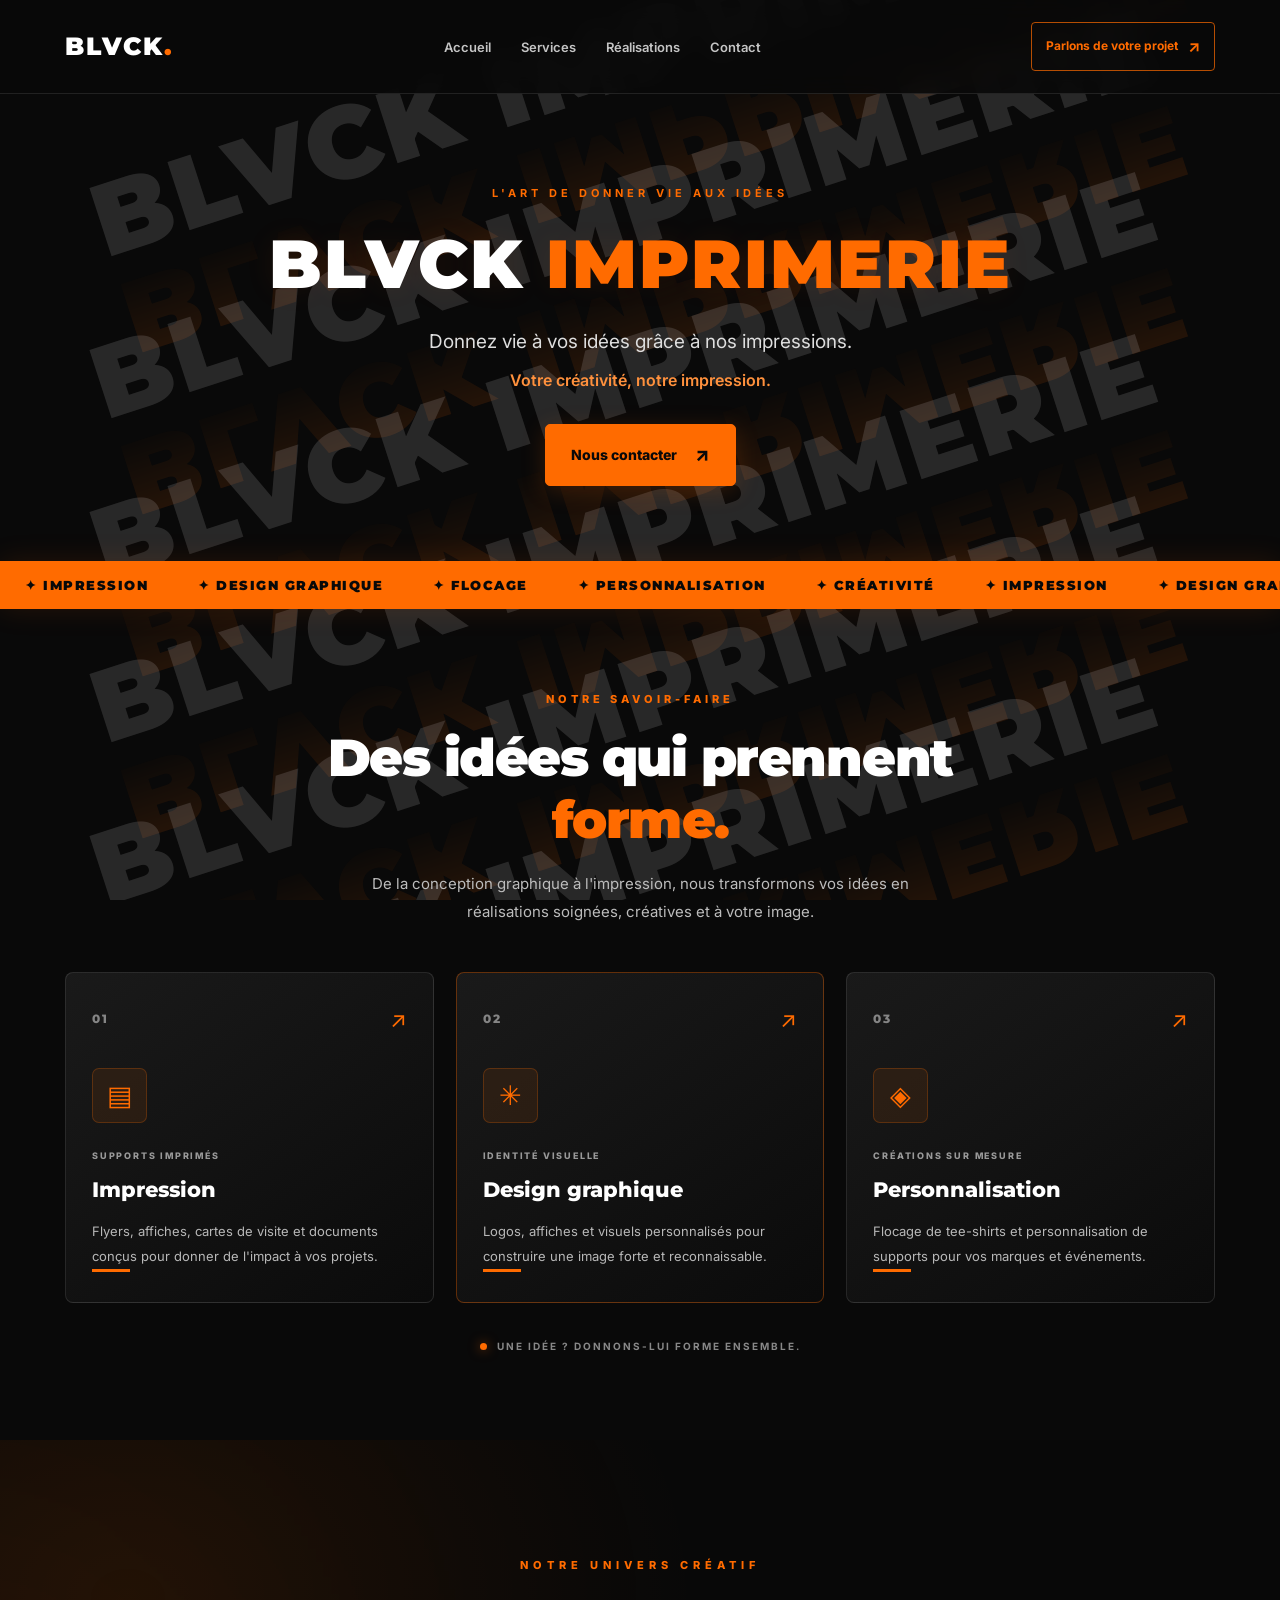
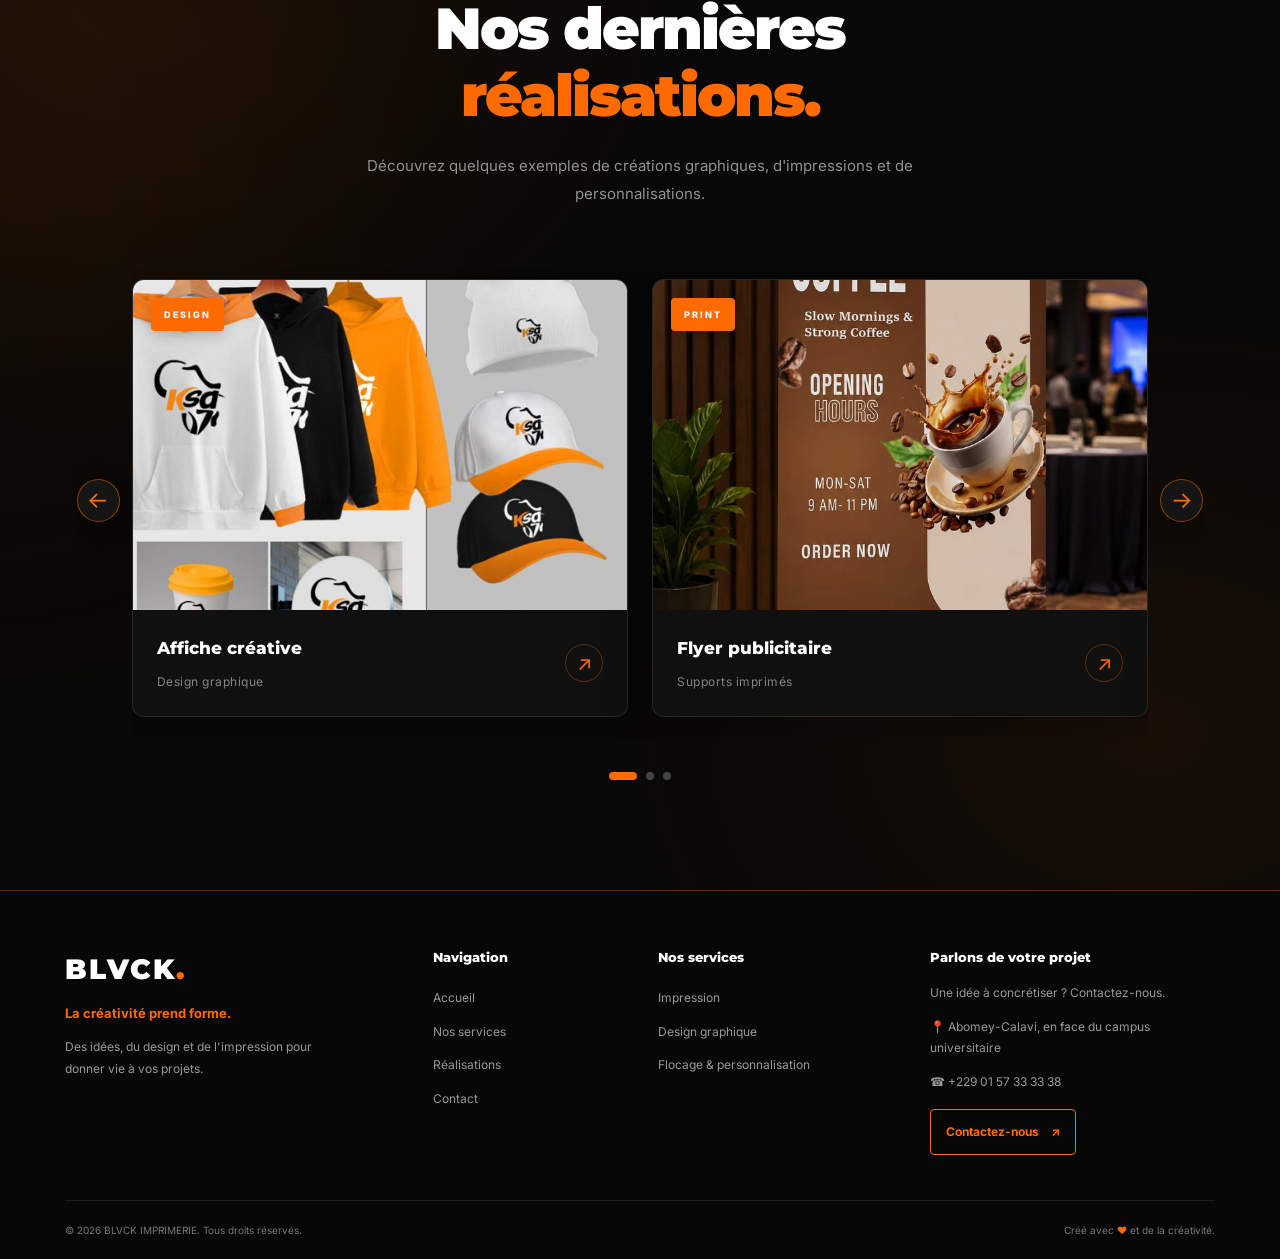
<file: index.html>
<!DOCTYPE html>
<html lang="fr">

<head>
    <meta charset="UTF-8">
    <meta name="viewport" content="width=device-width, initial-scale=1.0">

    <!-- SEO -->
    <title>BLVCK Imprimerie | Impression & Design graphique à Abomey-Calavi</title>

    <meta name="description" content="BLVCK Imprimerie au Bénin : impression, design graphique, flyers, affiches, logos et flocage personnalisé à Abomey-Calavi.">

    <link rel="canonical" href="https://deadlydav-bi.github.io/Blvck-Imprimerie/">

    <meta name="theme-color" content="#090909">

    <!-- OPEN GRAPH -->
    <meta property="og:type" content="website">
    <meta property="og:title" content="BLVCK IMPRIMERIE | Créativité & Impression">
    <meta property="og:description" content="Impression, design graphique, flocage et personnalisation à Abomey-Calavi, en face du campus.">
    <meta property="og:locale" content="fr_BJ">
    <meta property="og:site_name" content="BLVCK IMPRIMERIE">
    <meta property="og:url" content="https://deadlydav-bi.github.io/Blvck-Imprimerie/">
    <meta property="og:image" content="https://deadlydav-bi.github.io/Blvck-Imprimerie/images/og-blvck.png">

    <!-- TWITTER / X -->
    <meta name="twitter:card" content="summary_large_image">
    <meta name="twitter:title" content="BLVCK IMPRIMERIE | Créativité & Impression">
    <meta name="twitter:description" content="Impression, design graphique, flocage et personnalisation à Abomey-Calavi, au Bénin.">
    <meta name="twitter:image" content="https://deadlydav-bi.github.io/Blvck-Imprimerie/images/og-blvck.png">

    <!-- FAVICON -->
    <link rel="icon" type="image/svg+xml" href="./images/favicon.svg">

    <!-- CSS -->
    <link rel="stylesheet" href="./style.css">
</head>

<body>

    <!-- FILIGRANE GLOBAL BLVCK -->
    <div class="watermark" aria-hidden="true">

        <div class="watermark-line ligne-1">
            <span>BLVCK IMPRIMERIE</span>
            <span class="reflection">BLVCK IMPRIMERIE</span>
        </div>

        <div class="watermark-line ligne-2">
            <span>BLVCK IMPRIMERIE</span>
            <span class="reflection">BLVCK IMPRIMERIE</span>
        </div>

        <div class="watermark-line ligne-3">
            <span>BLVCK IMPRIMERIE</span>
            <span class="reflection">BLVCK IMPRIMERIE</span>
        </div>

        <div class="watermark-line ligne-4">
            <span>BLVCK IMPRIMERIE</span>
            <span class="reflection">BLVCK IMPRIMERIE</span>
        </div>

        <div class="watermark-line ligne-5">
            <span>BLVCK IMPRIMERIE</span>
            <span class="reflection">BLVCK IMPRIMERIE</span>
        </div>

        <div class="watermark-line ligne-6">
            <span>BLVCK IMPRIMERIE</span>
            <span class="reflection">BLVCK IMPRIMERIE</span>
        </div>

    </div>

    <!-- CONTENU COMPLET DU SITE -->
    <div class="site-content">

        <!-- EN-TÊTE ET NAVIGATION -->
        <header class="site-header">

            <a href="#accueil" class="logo" aria-label="Blvck Imprimerie - Accueil">
                BLVCK<span>.</span>
            </a>

            <button
                class="menu-toggle"
                type="button"
                aria-label="Ouvrir le menu"
                aria-expanded="false"
                aria-controls="menu-principal"
            >
                <span></span>
                <span></span>
                <span></span>
            </button>

            <nav class="navigation" id="menu-principal" aria-label="Navigation principale">
                <a href="#accueil">Accueil</a>
                <a href="#services">Services</a>
                <a href="#realisations">Réalisations</a>
                <a href="#contact">Contact</a>
            </nav>

            <a href="#contact" class="header-contact">
                Parlons de votre projet <span aria-hidden="true">↗</span>
            </a>

        </header>

        <!-- CONTENU PRINCIPAL -->
        <main>

            <!-- SECTION ACCUEIL -->
            <section class="accueil" id="accueil">

                <p class="sur-titre">L'ART DE DONNER VIE AUX IDÉES</p>

                <h1>BLVCK <span>IMPRIMERIE</span></h1>

                <p class="description">
                    Donnez vie à vos idées grâce à nos impressions.
                </p>

                <p class="slogan">
                    Votre créativité, notre impression.
                </p>

                <a href="#contact" class="bouton-contact">
                    Nous contacter <span aria-hidden="true">↗</span>
                </a>

            </section>

            <!-- BANDEAU DÉFILANT -->
            <div class="bandeau" aria-label="Nos spécialités">

                <div class="bandeau-contenu" aria-hidden="true">

                    <span>✦ IMPRESSION</span>
                    <span>✦ DESIGN GRAPHIQUE</span>
                    <span>✦ FLOCAGE</span>
                    <span>✦ PERSONNALISATION</span>
                    <span>✦ CRÉATIVITÉ</span>

                    <span>✦ IMPRESSION</span>
                    <span>✦ DESIGN GRAPHIQUE</span>
                    <span>✦ FLOCAGE</span>
                    <span>✦ PERSONNALISATION</span>
                    <span>✦ CRÉATIVITÉ</span>

                </div>

            </div>

            <!-- SECTION NOS SERVICES -->
            <section class="services-pro" id="services">

                <div class="services-header">

                    <p class="services-label">NOTRE SAVOIR-FAIRE</p>

                    <h2>
                        Des idées qui prennent
                        <span>forme.</span>
                    </h2>

                    <p class="services-description">
                        De la conception graphique à l'impression,
                        nous transformons vos idées en réalisations
                        soignées, créatives et à votre image.
                    </p>

                </div>

                <div class="services-grid">

                    <!-- SERVICE 1 -->
                    <article class="service-card">

                        <div class="service-top">
                            <span class="service-number">01</span>
                            <span class="service-symbol" aria-hidden="true">↗</span>
                        </div>

                        <div class="service-icon" aria-hidden="true">▤</div>

                        <p class="service-category">SUPPORTS IMPRIMÉS</p>

                        <h3>Impression</h3>

                        <p class="service-text">
                            Flyers, affiches, cartes de visite et documents
                            conçus pour donner de l'impact à vos projets.
                        </p>

                        <span class="service-line" aria-hidden="true"></span>

                    </article>

                    <!-- SERVICE 2 -->
                    <article class="service-card service-featured">

                        <div class="service-top">
                            <span class="service-number">02</span>
                            <span class="service-symbol" aria-hidden="true">↗</span>
                        </div>

                        <div class="service-icon" aria-hidden="true">✳</div>

                        <p class="service-category">IDENTITÉ VISUELLE</p>

                        <h3>Design graphique</h3>

                        <p class="service-text">
                            Logos, affiches et visuels personnalisés pour
                            construire une image forte et reconnaissable.
                        </p>

                        <span class="service-line" aria-hidden="true"></span>

                    </article>

                    <!-- SERVICE 3 -->
                    <article class="service-card">

                        <div class="service-top">
                            <span class="service-number">03</span>
                            <span class="service-symbol" aria-hidden="true">↗</span>
                        </div>

                        <div class="service-icon" aria-hidden="true">◈</div>

                        <p class="service-category">CRÉATIONS SUR MESURE</p>

                        <h3>Personnalisation</h3>

                        <p class="service-text">
                            Flocage de tee-shirts et personnalisation
                            de supports pour vos marques et événements.
                        </p>

                        <span class="service-line" aria-hidden="true"></span>

                    </article>

                </div>

                <div class="services-footer">

                    <span class="footer-dot" aria-hidden="true"></span>

                    <p>UNE IDÉE ? DONNONS-LUI FORME ENSEMBLE.</p>

                </div>

            </section>

            <!-- SECTION NOS RÉALISATIONS -->
            <section class="realisations" id="realisations">

                <div class="realisations-header">

                    <p class="realisations-label">NOTRE UNIVERS CRÉATIF</p>

                    <h2>Nos dernières <span>réalisations.</span></h2>

                    <p class="realisations-description">
                        Découvrez quelques exemples de créations graphiques,
                        d'impressions et de personnalisations.
                    </p>

                </div>

                <div class="realisations-slider">

                    <button
                        class="slider-btn slider-prev"
                        type="button"
                        aria-label="Réalisation précédente"
                    >
                        ←
                    </button>

                    <div class="realisations-track">

                        <!-- RÉALISATION 1 -->
                        <article class="realisation-card">

                            <div class="realisation-visuel">

                                <span class="visuel-tag">DESIGN</span>

                                <img
                                    src="images/realisation-1.jpg"
                                    alt="Affiche créative réalisée par BLVCK"
                                    loading="lazy"
                                >

                            </div>

                            <div class="realisation-info">

                                <div>
                                    <h3>Affiche créative</h3>
                                    <p>Design graphique</p>
                                </div>

                                <span class="realisation-fleche" aria-hidden="true">↗</span>

                            </div>

                        </article>

                        <!-- RÉALISATION 2 -->
                        <article class="realisation-card">

                            <div class="realisation-visuel">

                                <span class="visuel-tag">PRINT</span>

                                <img
                                    src="images/realisation-2.jpg"
                                    alt="Flyer publicitaire réalisé par BLVCK"
                                    loading="lazy"
                                >

                            </div>

                            <div class="realisation-info">

                                <div>
                                    <h3>Flyer publicitaire</h3>
                                    <p>Supports imprimés</p>
                                </div>

                                <span class="realisation-fleche" aria-hidden="true">↗</span>

                            </div>

                        </article>

                        <!-- RÉALISATION 3 -->
                        <article class="realisation-card">

                            <div class="realisation-visuel">

                                <span class="visuel-tag">CUSTOM</span>

                                <img
                                    src="images/realisation-3.jpg"
                                    alt="Tee-shirt personnalisé par BLVCK"
                                    loading="lazy"
                                >

                            </div>

                            <div class="realisation-info">

                                <div>
                                    <h3>Tee-shirt personnalisé</h3>
                                    <p>Flocage &amp; personnalisation</p>
                                </div>

                                <span class="realisation-fleche" aria-hidden="true">↗</span>

                            </div>

                        </article>

                    </div>

                    <button
                        class="slider-btn slider-next"
                        type="button"
                        aria-label="Réalisation suivante"
                    >
                        →
                    </button>

                </div>

                <!-- INDICATEURS DU SLIDER -->
                <div class="slider-indicators" aria-label="Navigation du slider">

                    <button
                        class="slider-indicator actif"
                        type="button"
                        aria-label="Afficher la réalisation 1"
                        aria-current="true"
                    ></button>

                    <button
                        class="slider-indicator"
                        type="button"
                        aria-label="Afficher la réalisation 2"
                    ></button>

                    <button
                        class="slider-indicator"
                        type="button"
                        aria-label="Afficher la réalisation 3"
                    ></button>

                </div>

            </section>
            <!-- FIN SECTION NOS RÉALISATIONS -->

        </main>

        <!-- PIED DE PAGE -->
        <footer class="footer-pro">

            <div class="footer-main">

                <div class="footer-brand">

                    <a href="#accueil" class="footer-logo">
                        BLVCK<span>.</span>
                    </a>

                    <p class="footer-tagline">
                        La créativité prend forme.
                    </p>

                    <p class="footer-description">
                        Des idées, du design et de l'impression
                        pour donner vie à vos projets.
                    </p>

                </div>

                <div class="footer-column">

                    <h3>Navigation</h3>

                    <a href="#accueil">Accueil</a>
                    <a href="#services">Nos services</a>
                    <a href="#realisations">Réalisations</a>
                    <a href="#contact">Contact</a>

                </div>

                <div class="footer-column">

                    <h3>Nos services</h3>

                    <span>Impression</span>
                    <span>Design graphique</span>
                    <span>Flocage &amp; personnalisation</span>

                </div>

                <div class="footer-column footer-contact" id="contact">
                   
                    <h3>Parlons de votre projet</h3>

                    <p>
                        Une idée à concrétiser ? Contactez-nous.
                    </p>
                      <a
    href="https://www.google.com/maps/search/?api=1&query=Blvck+Imprimerie+Abomey-Calavi+en+face+du+campus"
    class="footer-address"
    target="_blank"
    rel="noopener noreferrer"
>
    <span aria-hidden="true">📍</span>
    Abomey-Calavi, en face du campus universitaire
    <span aria-hidden="true"></span>
</a>
              <a
    href="tel:+2290157333338"
    class="footer-address"
>
    <span aria-hidden="true">☎</span>
    +229 01 57 33 33 38
</a>
                    <a
                        href="https://wa.me/2290157333338?text=Bonjour%20Blvck%20Imprimerie%2C%20je%20souhaite%20avoir%20des%20informations%20sur%20vos%20services."
                        class="footer-cta"
                        target="_blank"
                        rel="noopener noreferrer"
                    >
                        Contactez-nous <span aria-hidden="true">↗</span>
                    </a>

                </div>

            </div>

            <div class="footer-bottom">

                <p>© 2026 BLVCK IMPRIMERIE. Tous droits réservés.</p>

                <p>
                    Créé avec <span aria-hidden="true">♥</span> et de la créativité.
                </p>

            </div>

        </footer>

    </div>
    <!-- FIN DU CONTENU DU SITE -->


    <!-- JAVASCRIPT -->
    <script>

        /* MENU HAMBURGER */

        const boutonMenu = document.querySelector('.menu-toggle');
        const menuNavigation = document.querySelector('.navigation');

        if (boutonMenu && menuNavigation) {

            boutonMenu.addEventListener('click', function () {

                const estOuvert = menuNavigation.classList.toggle('menu-ouvert');

                boutonMenu.classList.toggle('actif', estOuvert);

                boutonMenu.setAttribute(
                    'aria-expanded',
                    String(estOuvert)
                );

                boutonMenu.setAttribute(
                    'aria-label',
                    estOuvert ? 'Fermer le menu' : 'Ouvrir le menu'
                );

            });

            menuNavigation.querySelectorAll('a').forEach(function (lien) {

                lien.addEventListener('click', function () {

                    menuNavigation.classList.remove('menu-ouvert');

                    boutonMenu.classList.remove('actif');

                    boutonMenu.setAttribute('aria-expanded', 'false');

                    boutonMenu.setAttribute('aria-label', 'Ouvrir le menu');

                });

            });

        }


        
/* SLIDER DES RÉALISATIONS */

document.addEventListener('DOMContentLoaded', function () {

    const slider = document.querySelector('.realisations-track');
    const cartes = document.querySelectorAll('.realisation-card');
    const precedent = document.querySelector('.slider-prev');
    const suivant = document.querySelector('.slider-next');
    const indicateurs = document.querySelectorAll('.slider-indicator');

    if (!slider || cartes.length === 0) return;

    let indexActuel = 0;

    function afficherCarte(index) {

        indexActuel = (index + cartes.length) % cartes.length;

        // Défilement horizontal uniquement
        const position = cartes[indexActuel].offsetLeft - slider.offsetLeft;

        slider.scrollTo({
            left: position,
            behavior: 'smooth'
        });

        // Mise à jour des indicateurs
        indicateurs.forEach(function (indicateur, i) {

            const actif = i === indexActuel;

            indicateur.classList.toggle('actif', actif);

            if (actif) {
                indicateur.setAttribute('aria-current', 'true');
            } else {
                indicateur.removeAttribute('aria-current');
            }

        });

    }

    // Flèche suivante
    if (suivant) {
        suivant.addEventListener('click', function () {
            afficherCarte(indexActuel + 1);
        });
    }

    // Flèche précédente
    if (precedent) {
        precedent.addEventListener('click', function () {
            afficherCarte(indexActuel - 1);
        });
    }

    // Indicateurs
    indicateurs.forEach(function (indicateur, i) {

        indicateur.addEventListener('click', function () {
            afficherCarte(i);
        });

    });

});

    </script>

</body>
</html>
</file>
<file: style.css>
/* =====================================================
   BLVCK IMPRIMERIE
   Identité visuelle : Noir / Orange / Premium
===================================================== */

/* POLICES */
@import url('https://fonts.googleapis.com/css2?family=Inter:wght@400;500;600;700;800&family=Montserrat:wght@400;600;700;800;900&display=swap');


/* =====================================================
   1. RÉGLAGES GÉNÉRAUX
===================================================== */

:root {
    --noir: #090909;
    --noir-clair: #121212;
    --gris: #b8b8b8;
    --orange: #ff6b00;
    --orange-clair: #ff913d;
    --bordure: rgba(255, 255, 255, 0.10);
}

* {
    margin: 0;
    padding: 0;
    box-sizing: border-box;
}

html {
    scroll-behavior: smooth;
    scroll-padding-top: 30px;
}

body {
    position: relative;
    isolation: isolate;
    min-height: 100vh;
    overflow-x: hidden;

    background: var(--noir);
    color: #ffffff;

    font-family: 'Inter', Arial, sans-serif;
    line-height: 1.7;
}

a {
    color: inherit;
}

button {
    font: inherit;
}

img {
    max-width: 100%;
}


/* =====================================================
   2. FILIGRANE GLOBAL BLVCK
===================================================== */

.watermark {
    position: fixed;
    inset: 0;

    width: 100%;
    height: 100vh;

    overflow: hidden;
    pointer-events: none;
    z-index: 0;
}

/* Texte du filigrane */

.watermark-line {
    position: absolute;
    left: 50%;

    display: flex;
    flex-direction: column;
    align-items: center;

    width: max-content;

    font-family: 'Montserrat', Arial, sans-serif;
    font-size: clamp(48px, 8vw, 125px);
    font-weight: 900;
    line-height: 0.95;
    letter-spacing: 3px;
    white-space: nowrap;

    color: rgba(255, 255, 255, 0.13);

    transform: translateX(-50%) rotate(-18deg);
}

/* Position des lignes */

.ligne-1 { top: 0%; }
.ligne-2 { top: 18%; }
.ligne-3 { top: 36%; }
.ligne-4 { top: 54%; }
.ligne-5 { top: 72%; }
.ligne-6 { top: 90%; }

/* Reflet orange */

.watermark-line .reflection {
    display: block;
    margin-top: 5px;

    color: rgba(255, 107, 0, 0.18);

    transform: scaleY(-1);

    -webkit-mask-image: linear-gradient(
        to bottom,
        rgba(0, 0, 0, 0.7),
        transparent
    );

    mask-image: linear-gradient(
        to bottom,
        rgba(0, 0, 0, 0.7),
        transparent
    );

    text-shadow: none;
}

/* Tout le site reste devant le filigrane */

.site-content {
    position: relative;
    z-index: 1;
    width: 100%;
}


/* =====================================================
   3. EN-TÊTE ET NAVIGATION
===================================================== */

.site-header {
    position: relative;
    z-index: 10;

    display: flex;
    align-items: center;
    justify-content: space-between;
    gap: 25px;

    width: 100%;
    padding: 22px max(25px, calc((100% - 1150px) / 2));

    background: rgba(9, 9, 9, 0.88);
    border-bottom: 1px solid var(--bordure);

    backdrop-filter: blur(12px);
    -webkit-backdrop-filter: blur(12px);
}

/* Logo */

.logo {
    flex-shrink: 0;

    color: #ffffff;

    font-family: 'Montserrat', Arial, sans-serif;
    font-size: 25px;
    font-weight: 900;
    letter-spacing: 2px;

    text-decoration: none;
}

.logo span {
    color: var(--orange);
}

/* Liens de navigation */

.navigation {
    display: flex;
    align-items: center;
    justify-content: center;
    gap: 30px;
}

.navigation a {
    position: relative;

    color: #c5c5c5;

    font-size: 13px;
    font-weight: 600;
    text-decoration: none;

    transition: color 0.25s ease;
}

.navigation a::after {
    position: absolute;
    right: 0;
    bottom: -7px;
    left: 0;

    height: 2px;

    background: var(--orange);
    content: "";

    transform: scaleX(0);
    transform-origin: left;

    transition: transform 0.25s ease;
}

.navigation a:hover {
    color: #ffffff;
}

.navigation a:hover::after {
    transform: scaleX(1);
}

/* Bouton header */

.header-contact {
    display: inline-flex;
    align-items: center;
    gap: 10px;

    flex-shrink: 0;

    padding: 10px 14px;

    border: 1px solid rgba(255, 107, 0, 0.7);
    border-radius: 4px;

    color: var(--orange);

    font-size: 12px;
    font-weight: 700;
    text-decoration: none;

    transition:
        background 0.25s ease,
        color 0.25s ease;
}

.header-contact:hover {
    background: var(--orange);
    color: var(--noir);
}

.header-contact span {
    font-size: 16px;
}


/* =====================================================
   4. MENU HAMBURGER
===================================================== */

.menu-toggle {
    display: none;

    flex-direction: column;
    justify-content: center;
    align-items: center;
    gap: 5px;

    width: 42px;
    height: 42px;
    padding: 8px;

    background: transparent;
    border: 1px solid var(--bordure);
    border-radius: 5px;

    cursor: pointer;
}

.menu-toggle span {
    display: block;

    width: 21px;
    height: 2px;

    background: var(--orange);
    border-radius: 2px;

    transition:
        transform 0.25s ease,
        opacity 0.25s ease;
}

/* Animation des trois barres */

.menu-toggle.actif span:nth-child(1) {
    transform: translateY(7px) rotate(45deg);
}

.menu-toggle.actif span:nth-child(2) {
    opacity: 0;
}

.menu-toggle.actif span:nth-child(3) {
    transform: translateY(-7px) rotate(-45deg);
}


/* =====================================================
   5. SECTION ACCUEIL
===================================================== */

.accueil {
    width: min(100% - 40px, 1100px);

    margin: 0 auto;
    padding: 90px 20px 75px;

    text-align: center;
}

.sur-titre {
    margin-bottom: 20px;

    color: var(--orange);

    font-size: 11px;
    font-weight: 700;
    letter-spacing: 4px;
    text-transform: uppercase;
}

.accueil h1 {
    margin-bottom: 22px;

    font-family: 'Montserrat', Arial, sans-serif;
    font-size: clamp(32px, 6vw, 68px);
    font-weight: 900;
    letter-spacing: 2px;
    line-height: 1.2;

    text-shadow: 0 0 30px rgba(255, 107, 0, 0.08);
}

.accueil h1 span {
    color: var(--orange);
}

.description {
    margin-bottom: 8px;

    color: #dedede;
    font-size: clamp(15px, 2vw, 19px);
}

.slogan {
    margin-bottom: 30px;

    color: var(--orange-clair);
    font-size: 16px;
    font-weight: 600;
}


/* =====================================================
   6. BOUTON DE CONTACT
===================================================== */

.bouton-contact {
    display: inline-flex;
    align-items: center;
    justify-content: center;
    gap: 18px;

    padding: 14px 25px;

    background: var(--orange);
    color: var(--noir);

    border: 1px solid var(--orange);
    border-radius: 5px;

    font-size: 14px;
    font-weight: 800;
    text-decoration: none;

    box-shadow: 0 5px 25px rgba(255, 107, 0, 0.18);

    transition:
        background 0.3s ease,
        color 0.3s ease,
        transform 0.3s ease,
        box-shadow 0.3s ease;
}

.bouton-contact span {
    font-size: 19px;
}

.bouton-contact:hover {
    background: transparent;
    color: var(--orange);

    transform: translateY(-3px);

    box-shadow: 0 8px 30px rgba(255, 107, 0, 0.22);
}


/* =====================================================
   7. BANDEAU DÉFILANT
===================================================== */

.bandeau {
    width: 100%;
    overflow: hidden;

    margin: 0;
    padding: 13px 0;

    background: var(--orange);
    color: var(--noir);

    box-shadow: 0 0 30px rgba(255, 107, 0, 0.12);
}

.bandeau-contenu {
    display: flex;
    width: max-content;

    animation: defilement 25s linear infinite;
}

.bandeau-contenu span {
    flex-shrink: 0;

    padding: 0 25px;

    font-family: 'Montserrat', Arial, sans-serif;
    font-size: 13px;
    font-weight: 900;
    letter-spacing: 1.5px;
    white-space: nowrap;
}

@keyframes defilement {
    from {
        transform: translateX(0);
    }

    to {
        transform: translateX(-50%);
    }
}


/* =====================================================
   8. SECTION SERVICES
===================================================== */

.services-pro {
    width: min(100% - 40px, 1150px);

    margin: 0 auto;
    padding: 75px 0 85px;
}

.services-header {
    max-width: 700px;

    margin: 0 auto 45px;

    text-align: center;
}

.services-label {
    display: inline-block;

    margin-bottom: 18px;

    color: var(--orange);

    font-size: 11px;
    font-weight: 800;
    letter-spacing: 4px;
}

.services-header h2 {
    margin-bottom: 18px;

    font-family: 'Montserrat', Arial, sans-serif;
    font-size: clamp(30px, 5vw, 52px);
    font-weight: 900;
    line-height: 1.2;
    letter-spacing: -1.5px;
}

.services-header h2 span {
    color: var(--orange);
}

.services-description {
    max-width: 570px;

    margin: 0 auto;

    color: #bcbcbc;
    font-size: 15px;
    line-height: 1.9;
}

/* Grille des services */

.services-grid {
    display: grid;
    grid-template-columns: repeat(3, minmax(0, 1fr));
    gap: 22px;
}

/* Cartes */

.service-card {
    position: relative;

    display: flex;
    flex-direction: column;

    min-height: 330px;
    padding: 28px 26px 30px;

    overflow: hidden;

    background: linear-gradient(
        145deg,
        rgba(28, 28, 28, 0.92),
        rgba(12, 12, 12, 0.90)
    );

    border: 1px solid rgba(255, 255, 255, 0.11);
    border-radius: 8px;

    transition:
        transform 0.3s ease,
        border-color 0.3s ease,
        background 0.3s ease;
}

.service-card:hover {
    transform: translateY(-7px);

    border-color: rgba(255, 107, 0, 0.7);

    background: linear-gradient(
        145deg,
        rgba(37, 27, 20, 0.96),
        rgba(14, 14, 14, 0.94)
    );
}

.service-top {
    display: flex;
    justify-content: space-between;
    align-items: center;

    margin-bottom: 30px;
}

.service-number {
    color: #858585;

    font-family: 'Montserrat', Arial, sans-serif;
    font-size: 12px;
    font-weight: 800;
    letter-spacing: 2px;
}

.service-symbol {
    color: var(--orange);
    font-size: 22px;

    transition: transform 0.3s ease;
}

.service-card:hover .service-symbol {
    transform: translate(3px, -3px);
}

.service-icon {
    display: grid;
    place-items: center;

    width: 55px;
    height: 55px;

    margin-bottom: 25px;

    color: var(--orange);
    background: rgba(255, 107, 0, 0.09);

    border: 1px solid rgba(255, 107, 0, 0.23);
    border-radius: 7px;

    font-size: 27px;
}

.service-category {
    margin-bottom: 8px;

    color: #999999;

    font-size: 9px;
    font-weight: 800;
    letter-spacing: 1.8px;
}

.service-card h3 {
    margin-bottom: 12px;

    color: #ffffff;

    font-family: 'Montserrat', Arial, sans-serif;
    font-size: 21px;
    font-weight: 800;
}

.service-text {
    color: #b8b8b8;

    font-size: 13px;
    line-height: 1.9;
}

.service-line {
    width: 38px;
    height: 3px;

    margin-top: auto;

    background: var(--orange);

    transition: width 0.3s ease;
}

.service-card:hover .service-line {
    width: 75px;
}

.service-featured {
    border-color: rgba(255, 107, 0, 0.35);
}

/* Signature sous les services */

.services-footer {
    display: flex;
    justify-content: center;
    align-items: center;
    gap: 10px;

    margin-top: 35px;
}

.services-footer p {
    color: #888888;

    font-size: 10px;
    font-weight: 700;
    letter-spacing: 2px;
    text-align: center;
}

.footer-dot {
    width: 7px;
    height: 7px;
    flex-shrink: 0;

    background: var(--orange);
    border-radius: 50%;

    box-shadow: 0 0 12px rgba(255, 107, 0, 0.55);
}


/* =====================================================
   9. SECTION NOS RÉALISATIONS
===================================================== */

.realisations {
    position: relative;
    overflow: hidden;

    padding: 110px 6%;

    /* Fond légèrement transparent pour laisser apparaître
       le filigrane derrière la section */
    background:
        radial-gradient(
            ellipse at 10% 15%,
            rgba(255, 107, 0, 0.09),
            transparent 35%
        ),
        radial-gradient(
            ellipse at 90% 85%,
            rgba(255, 107, 0, 0.07),
            transparent 35%
        ),
        rgba(8, 8, 8, 0.78);
}

/* Lumière décorative */

.realisations::before {
    content: "";

    position: absolute;

    width: 350px;
    height: 350px;

    top: 15%;
    left: -220px;

    background: var(--orange);

    filter: blur(180px);
    opacity: 0.12;

    pointer-events: none;
}

/* En-tête */

.realisations-header {
    position: relative;
    z-index: 1;

    max-width: 750px;

    margin: 0 auto 60px;

    text-align: center;
}

.realisations-label {
    display: inline-block;

    margin-bottom: 22px;

    color: var(--orange);

    font-size: 11px;
    font-weight: 800;
    letter-spacing: 5px;
}

.realisations-header h2 {
    margin-bottom: 22px;

    font-family: 'Montserrat', Arial, sans-serif;
    font-size: clamp(35px, 5vw, 58px);
    font-weight: 900;
    letter-spacing: -2px;
    line-height: 1.15;
}

.realisations-header h2 span {
    color: var(--orange);
}

.realisations-description {
    max-width: 570px;

    margin: auto;

    color: #929292;

    font-size: 15px;
    line-height: 1.9;
}


/* =====================================================
   10. SLIDER DES RÉALISATIONS
===================================================== */

.realisations-slider {
    position: relative;
    z-index: 1;

    max-width: 1150px;

    margin: auto;
    padding: 0 55px;

    overflow: hidden;
}

.realisations-track {
    display: flex;
    gap: 24px;

    padding: 10px 0 20px;

    overflow-x: auto;

    scroll-behavior: smooth;
    scroll-snap-type: x mandatory;
    scrollbar-width: none;
}

.realisations-track::-webkit-scrollbar {
    display: none;
}

/* Cartes */

.realisation-card {
    flex: 0 0 calc(50% - 12px);
    min-width: 0;

    overflow: hidden;

    background: rgba(17, 17, 17, 0.96);

    border: 1px solid rgba(255, 255, 255, 0.09);
    border-radius: 12px;

    box-shadow: 0 15px 45px rgba(0, 0, 0, 0.25);

    scroll-snap-align: center;

    transition:
        transform 0.4s ease,
        border-color 0.4s ease,
        box-shadow 0.4s ease;
}

.realisation-card:hover {
    transform: translateY(-9px);

    border-color: rgba(255, 107, 0, 0.65);

    box-shadow: 0 20px 55px rgba(255, 107, 0, 0.08);
}

/* Zone des images */

.realisation-visuel {
    position: relative;

    height: 330px;
    min-height: 330px;

    overflow: hidden;

    background: #171717;
}

.realisation-visuel img {
    display: block;

    width: 100%;
    height: 100%;

    object-fit: cover;

    transition: transform 0.7s ease;
}

.realisation-card:hover .realisation-visuel img {
    transform: scale(1.07);
}

/* Étiquettes */

.visuel-tag {
    position: absolute;
    z-index: 2;

    top: 18px;
    left: 18px;

    padding: 9px 13px;

    color: #ffffff;
    background: var(--orange);

    border-radius: 4px;

    font-size: 9px;
    font-weight: 800;
    letter-spacing: 2px;

    box-shadow: 0 5px 15px rgba(0, 0, 0, 0.2);
}

/* Informations sous les images */

.realisation-info {
    display: flex;
    align-items: center;
    justify-content: space-between;

    min-height: 100px;
    padding: 24px;
}

.realisation-info h3 {
    margin-bottom: 9px;

    color: #ffffff;

    font-family: 'Montserrat', Arial, sans-serif;
    font-size: 17px;
    font-weight: 800;
}

.realisation-info p {
    color: #858585;

    font-size: 12px;
    letter-spacing: 0.5px;
}

.realisation-fleche {
    display: flex;
    align-items: center;
    justify-content: center;

    width: 38px;
    height: 38px;

    color: var(--orange);

    border: 1px solid rgba(255, 107, 0, 0.35);
    border-radius: 50%;

    font-size: 20px;

    transition: transform 0.3s ease;
}

.realisation-card:hover .realisation-fleche {
    transform: translate(5px, -5px);
}


/* =====================================================
   11. FLÈCHES ET INDICATEURS DU SLIDER
===================================================== */

.slider-btn {
    position: absolute;
    top: 45%;
    z-index: 5;

    display: flex;
    align-items: center;
    justify-content: center;

    width: 43px;
    height: 43px;

    color: var(--orange);
    background: #151515;

    border: 1px solid rgba(255, 107, 0, 0.5);
    border-radius: 50%;

    font-size: 23px;

    cursor: pointer;

    box-shadow: 0 5px 20px rgba(0, 0, 0, 0.4);

    transition:
        background 0.3s ease,
        color 0.3s ease,
        box-shadow 0.3s ease;
}

.slider-btn:hover {
    color: #ffffff;
    background: var(--orange);

    box-shadow: 0 0 20px rgba(255, 107, 0, 0.3);
}

.slider-prev {
    left: 0;
}

.slider-next {
    right: 0;
}

/* Indicateurs */

.slider-indicators {
    position: relative;
    z-index: 1;

    display: flex;
    justify-content: center;
    align-items: center;
    gap: 9px;

    margin-top: 35px;
}

.slider-indicator {
    width: 8px;
    height: 8px;
    padding: 0;

    background: #444444;

    border: none;
    border-radius: 20px;

    cursor: pointer;

    transition:
        width 0.3s ease,
        background 0.3s ease;
}

.slider-indicator.actif {
    width: 28px;
    background: var(--orange);
}


/* =====================================================
   12. PIED DE PAGE
===================================================== */

.footer-pro {
    position: relative;
    z-index: 1;

    padding: 55px max(20px, calc((100% - 1150px) / 2)) 20px;

    background: rgba(8, 8, 8, 0.90);

    border-top: 1px solid rgba(255, 107, 0, 0.35);
}

.footer-main {
    display: grid;
    grid-template-columns: 1.4fr 0.8fr 1fr 1.2fr;
    gap: 35px;

    padding-bottom: 45px;
}

/* Marque */

.footer-logo {
    color: #ffffff;

    font-family: 'Montserrat', Arial, sans-serif;
    font-size: 28px;
    font-weight: 900;
    letter-spacing: 2px;

    text-decoration: none;
}

.footer-logo span {
    color: var(--orange);
}

.footer-tagline {
    margin-top: 8px;

    color: var(--orange);

    font-size: 13px;
    font-weight: 700;
}

.footer-description {
    max-width: 260px;

    margin-top: 12px;

    color: #999999;

    font-size: 12px;
    line-height: 1.9;
}

/* Colonnes */

.footer-column {
    display: flex;
    flex-direction: column;
    align-items: flex-start;
    gap: 12px;
}

.footer-column h3 {
    margin-bottom: 7px;

    color: #ffffff;

    font-family: 'Montserrat', Arial, sans-serif;
    font-size: 13px;
    font-weight: 800;
}

.footer-column a,
.footer-column > span,
.footer-column p {
    color: #999999;

    font-size: 12px;
    line-height: 1.8;
}

.footer-column a {
    text-decoration: none;

    transition: color 0.25s ease;
}

.footer-column a:hover {
    color: var(--orange);
}

.footer-column p {
    margin-top: -5px;
}

/* Bouton du footer */

.footer-cta {
    display: inline-flex;
    align-items: center;
    gap: 12px;

    margin-top: 5px;
    padding: 11px 15px;

    border: 1px solid var(--orange);
    border-radius: 4px;

    color: var(--orange) !important;

    font-weight: 700;
    text-decoration: none;
}

.footer-cta:hover {
    background: var(--orange);
    color: #090909 !important;
}

/* Dernière ligne */

.footer-bottom {
    display: flex;
    justify-content: space-between;
    align-items: center;
    gap: 15px;

    padding-top: 20px;

    border-top: 1px solid rgba(255, 255, 255, 0.09);
}

.footer-bottom p {
    color: #777777;

    font-size: 10px;
    line-height: 1.8;
}

.footer-bottom span {
    color: var(--orange);
}


/* =====================================================
   13. RESPONSIVE : TABLETTES
===================================================== */

@media (max-width: 1000px) {

    .site-header {
        gap: 18px;
    }

    .navigation {
        gap: 20px;
    }

    .footer-main {
        grid-template-columns: repeat(2, minmax(0, 1fr));
        gap: 35px 25px;
    }

    .realisation-card {
        flex-basis: 80%;
    }

}


/* =====================================================
   14. RESPONSIVE : MENU MOBILE
===================================================== */

@media (max-width: 750px) {

    .site-header {
        flex-wrap: wrap;
        justify-content: space-between;

        padding: 18px 22px;
    }

    .logo {
        font-size: 23px;
    }

    .menu-toggle {
        display: flex;
        order: 3;
        margin-left: auto;
    }

    .header-contact {
        order: 2;
    }

    .navigation {
        display: none;

        order: 4;

        flex-direction: column;
        align-items: stretch;
        gap: 0;

        width: 100%;

        padding: 10px 0 5px;

        border-top: 1px solid var(--bordure);
    }

    .navigation.menu-ouvert {
        display: flex;
    }

    .navigation a {
        display: block;

        padding: 12px 5px;

        border-bottom: 1px solid rgba(255, 255, 255, 0.06);
    }

    .navigation a::after {
        display: none;
    }

    /* Services */

    .services-pro {
        padding: 55px 0 60px;
    }

    .services-header {
        margin-bottom: 30px;
    }

    .services-label {
        letter-spacing: 2px;
    }

    .services-description {
        font-size: 14px;
    }

    .services-grid {
        grid-template-columns: 1fr;
        gap: 15px;
    }

    .service-card {
        min-height: 290px;
        padding: 24px;
    }

    /* Réalisations */

    .realisations {
        padding: 85px 4%;
    }

    .realisations-header {
        margin-bottom: 40px;
    }

    .realisations-header h2 {
        letter-spacing: -1px;
    }

    .realisations-slider {
        padding: 0 35px;
    }

    .realisation-card {
        flex-basis: 100%;
    }

    .realisation-visuel {
        height: 280px;
        min-height: 280px;
    }

    .realisation-info {
        padding: 20px;
    }

    .slider-btn {
        width: 32px;
        height: 32px;
        font-size: 18px;
    }

    /* Filigrane */

    .watermark-line {
        font-size: 45px;
        letter-spacing: 1px;
    }

}


/* =====================================================
   15. RESPONSIVE : PETITS TÉLÉPHONES
===================================================== */

@media (max-width: 500px) {

    .site-header {
        gap: 12px;
        padding: 16px 18px;
    }

    .logo {
        font-size: 21px;
    }

    .header-contact {
        padding: 9px 10px;
        font-size: 11px;
    }

    .accueil {
        padding: 65px 10px 55px;
    }

    .sur-titre {
        font-size: 9px;
        letter-spacing: 2px;
    }

    .accueil h1 {
        letter-spacing: 0;
    }

    .footer-pro {
        padding: 40px 22px 20px;
    }

    .footer-main {
        grid-template-columns: 1fr;
        gap: 30px;
        padding-bottom: 30px;
    }

    .footer-bottom {
        flex-direction: column;
        align-items: flex-start;
        gap: 5px;
    }

}


/* =====================================================
   16. ACCESSIBILITÉ ET CONFORT
===================================================== */

a:focus-visible,
button:focus-visible {
    outline: 2px solid var(--orange-clair);
    outline-offset: 5px;
}

@media (prefers-reduced-motion: reduce) {

    html {
        scroll-behavior: auto;
    }

    *,
    *::before,
    *::after {
        animation-duration: 0.01ms !important;
        animation-iteration-count: 1 !important;
        transition-duration: 0.01ms !important;
        scroll-behavior: auto !important;
    }

}

/* ==============================
   PAGE 404 - BLVCK IMPRIMERIE
================================= */

.error-page {
    min-height: 100vh;
    display: flex;
    align-items: center;
    justify-content: center;
    padding: 30px 20px;
    background: #090909;
    color: #ffffff;
    text-align: center;
}

.error-content {
    max-width: 650px;
}

.error-label {
    color: #ff6b00;
    font-family: 'Montserrat', sans-serif;
    font-size: 14px;
    font-weight: 800;
    letter-spacing: 5px;
    margin-bottom: 15px;
}

.error-content h1 {
    font-family: 'Montserrat', sans-serif;
    font-size: clamp(100px, 25vw, 220px);
    font-weight: 900;
    line-height: 1;
    color: #ff6b00;
    margin: 0;
}

.error-content h2 {
    font-size: clamp(22px, 4vw, 32px);
    margin: 20px 0;
}

.error-content > p:not(.error-label) {
    color: #aaaaaa;
    font-size: 15px;
    line-height: 1.8;
    margin-bottom: 35px;
}

.error-button {
    display: inline-block;
    padding: 15px 28px;
    background: #ff6b00;
    color: #090909;
    text-decoration: none;
    font-weight: 800;
    border-radius: 5px;
    transition: 0.3s ease;
}

.error-button:hover {
    background: #ff913d;
    transform: translateY(-4px);
}
</file>
